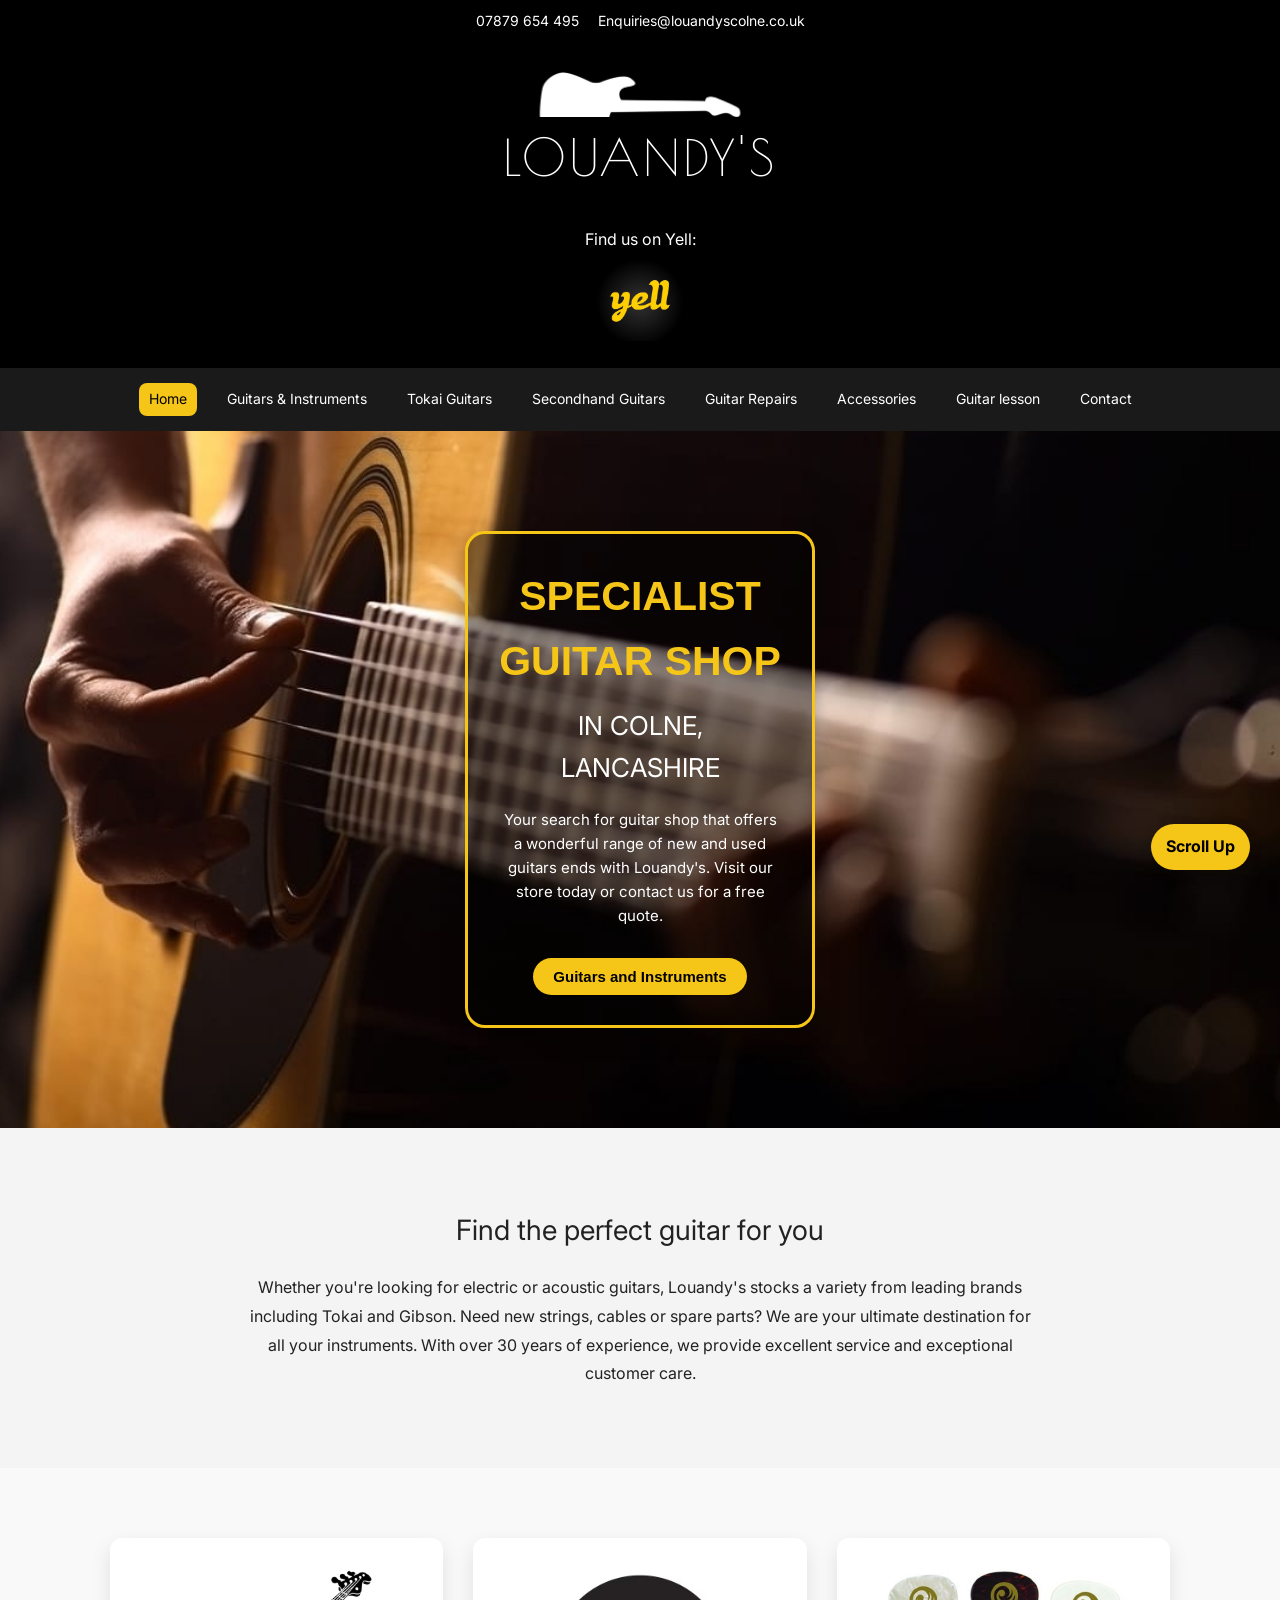
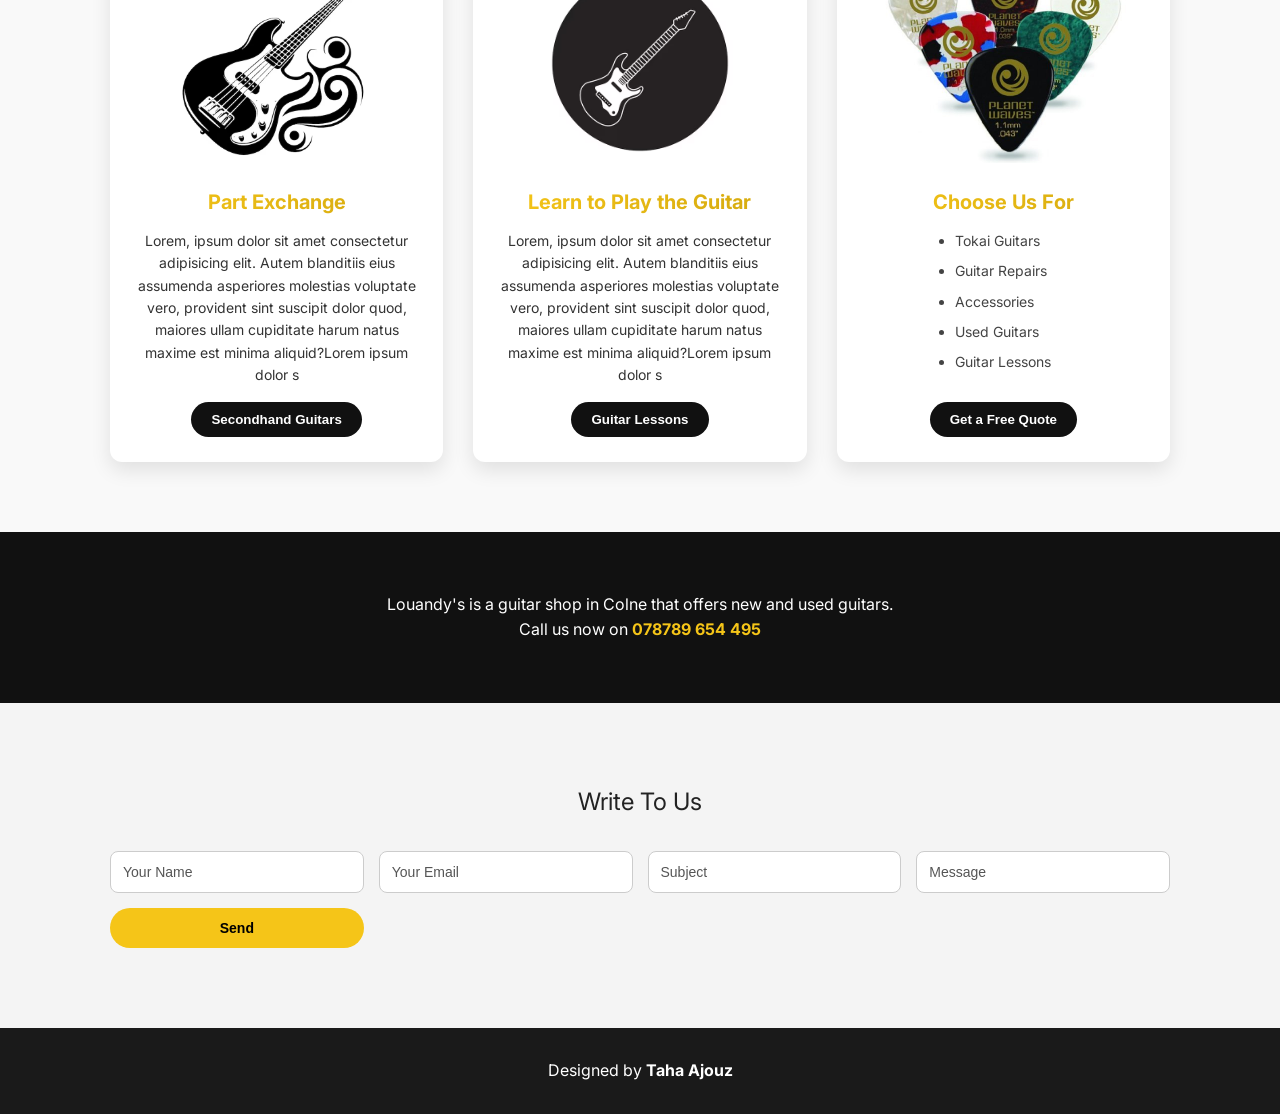
<file: index.html>
<!doctype html>
<html lang="en">
  <head>
    <meta charset="UTF-8" />
    <meta name="viewport" content="width=device-width, initial-scale=1.0" />
    <title>Music Store</title>
    <link rel="stylesheet" href="style.css" />
    <link rel="preconnect" href="https://fonts.googleapis.com" />
    <link rel="preconnect" href="https://fonts.gstatic.com" crossorigin />
    <link
      href="https://fonts.googleapis.com/css2?family=Poiret+One&family=Inter&display=swap"
      rel="stylesheet"
    />
  </head>
  <body id="scroll">
    <header class="project">
      <div class="project__main">
        <p class="project__address">
          07879 654 495
          <span class="project__address--name"
            >Enquiries@louandyscolne.co.uk</span
          >
        </p>

        <div class="project__contfirst">
          <img
            src="electric-guitar-it-is-white-icon-vector.jpg"
            alt=""
            class="project__imagetit"
          />
          <p class="project__main--title">LOUANDY'S</p>
        </div>

        <div class="project__boxyell">
          <p class="project__yell">Find us on Yell:</p>
          <img src="yell1.jpg" alt="" class="project__imageyell" />
        </div>
      </div>

      <nav class="header">
        <ul class="header__list">
          <li><a href="http://" class="nav-link home-btn">Home</a></li>
          <li><a href="#" class="nav-link">Guitars & Instruments</a></li>
          <li><a href="#" class="nav-link">Tokai Guitars</a></li>
          <li><a href="#" class="nav-link">Secondhand Guitars</a></li>
          <li><a href="#" class="nav-link">Guitar Repairs</a></li>
          <li><a href="#" class="nav-link">Accessories</a></li>
          <li><a href="#" class="nav-link">Guitar lesson</a></li>
          <li><a href="#" class="nav-link">Contact</a></li>
        </ul>
      </nav>
    </header>

    <main>
      <section>
        <!-- HERO -->
        <div class="main__details">
          <div class="main__details--back">
            <p class="main__details--tittle">SPECIALIST GUITAR SHOP</p>
            <p class="main__details--tittle2">IN COLNE, LANCASHIRE</p>
            <p class="main__text">
              Your search for guitar shop that offers a wonderful range of new
              and used guitars ends with Louandy's. Visit our store today or
              contact us for a free quote.
            </p>
            <button class="main__button">Guitars and Instruments</button>
          </div>
        </div>

        <!-- DESCRIPTION -->
        <div class="desc">
          <p class="desc__tittle">Find the perfect guitar for you</p>
          <p class="desc__text">
            Whether you're looking for electric or acoustic guitars, Louandy's
            stocks a variety from leading brands including Tokai and Gibson.
            Need new strings, cables or spare parts? We are your ultimate
            destination for all your instruments. With over 30 years of
            experience, we provide excellent service and exceptional customer
            care.
          </p>
        </div>

        <!-- CARDS -->
        <div class="info">
          <div class="info__cards">
            <div class="info__card1">
              <img src="bass.jpg" alt="" class="info__imageb" />
              <p class="info__title">Part Exchange</p>
              <p class="info__text">
                Lorem, ipsum dolor sit amet consectetur adipisicing elit. Autem
                blanditiis eius assumenda asperiores molestias voluptate vero,
                provident sint suscipit dolor quod, maiores ullam cupiditate
                harum natus maxime est minima aliquid?Lorem ipsum dolor s
              </p>
              <button>Secondhand Guitars</button>
            </div>

            <div class="info__card2">
              <img src="guitar.png" alt="" class="info__image1" />
              <p class="info__title">Learn to Play the Guitar</p>
              <p class="info__text">
                Lorem, ipsum dolor sit amet consectetur adipisicing elit. Autem
                blanditiis eius assumenda asperiores molestias voluptate vero,
                provident sint suscipit dolor quod, maiores ullam cupiditate
                harum natus maxime est minima aliquid?Lorem ipsum dolor s
              </p>
              <button>Guitar Lessons</button>
            </div>

            <div class="info__card3">
              <img src="picks.jpg" alt="" class="info__image2" />
              <p class="info__title3">Choose Us For</p>
              <ul class="info__list">
                <li>Tokai Guitars</li>
                <li>Guitar Repairs</li>
                <li>Accessories</li>
                <li>Used Guitars</li>
                <li>Guitar Lessons</li>
              </ul>
              <button class="card3but">Get a Free Quote</button>
            </div>
          </div>
        </div>

        <!-- SECOND DESCRIPTION -->
        <div class="desc2">
          <p class="desc__text2">
            Louandy's is a guitar shop in Colne that offers new and used
            guitars.<br />
            Call us now on <span class="desc__info2--num">078789 654 495</span>
          </p>
        </div>

        <!-- FEEDBACK FORM -->
        <div class="feedback">
          <p class="feedback__title">Write To Us</p>
          <div class="feedback__container">
            <input type="text" placeholder="Your Name" />
            <input type="email" placeholder="Your Email" />
            <input type="text" placeholder="Subject" />
            <input type="text" placeholder="Message" />
            <input type="submit" value="Send" />
          </div>
        </div>
      </section>

      <!-- FOOTER -->
      <div class="end">
        <footer class="designer">
          Designed by <b class="designer__name">Taha Ajouz</b><br />
          <a href="#scroll" class="scroll">Scroll Up</a>
        </footer>
      </div>
    </main>
  </body>
</html>
</file>
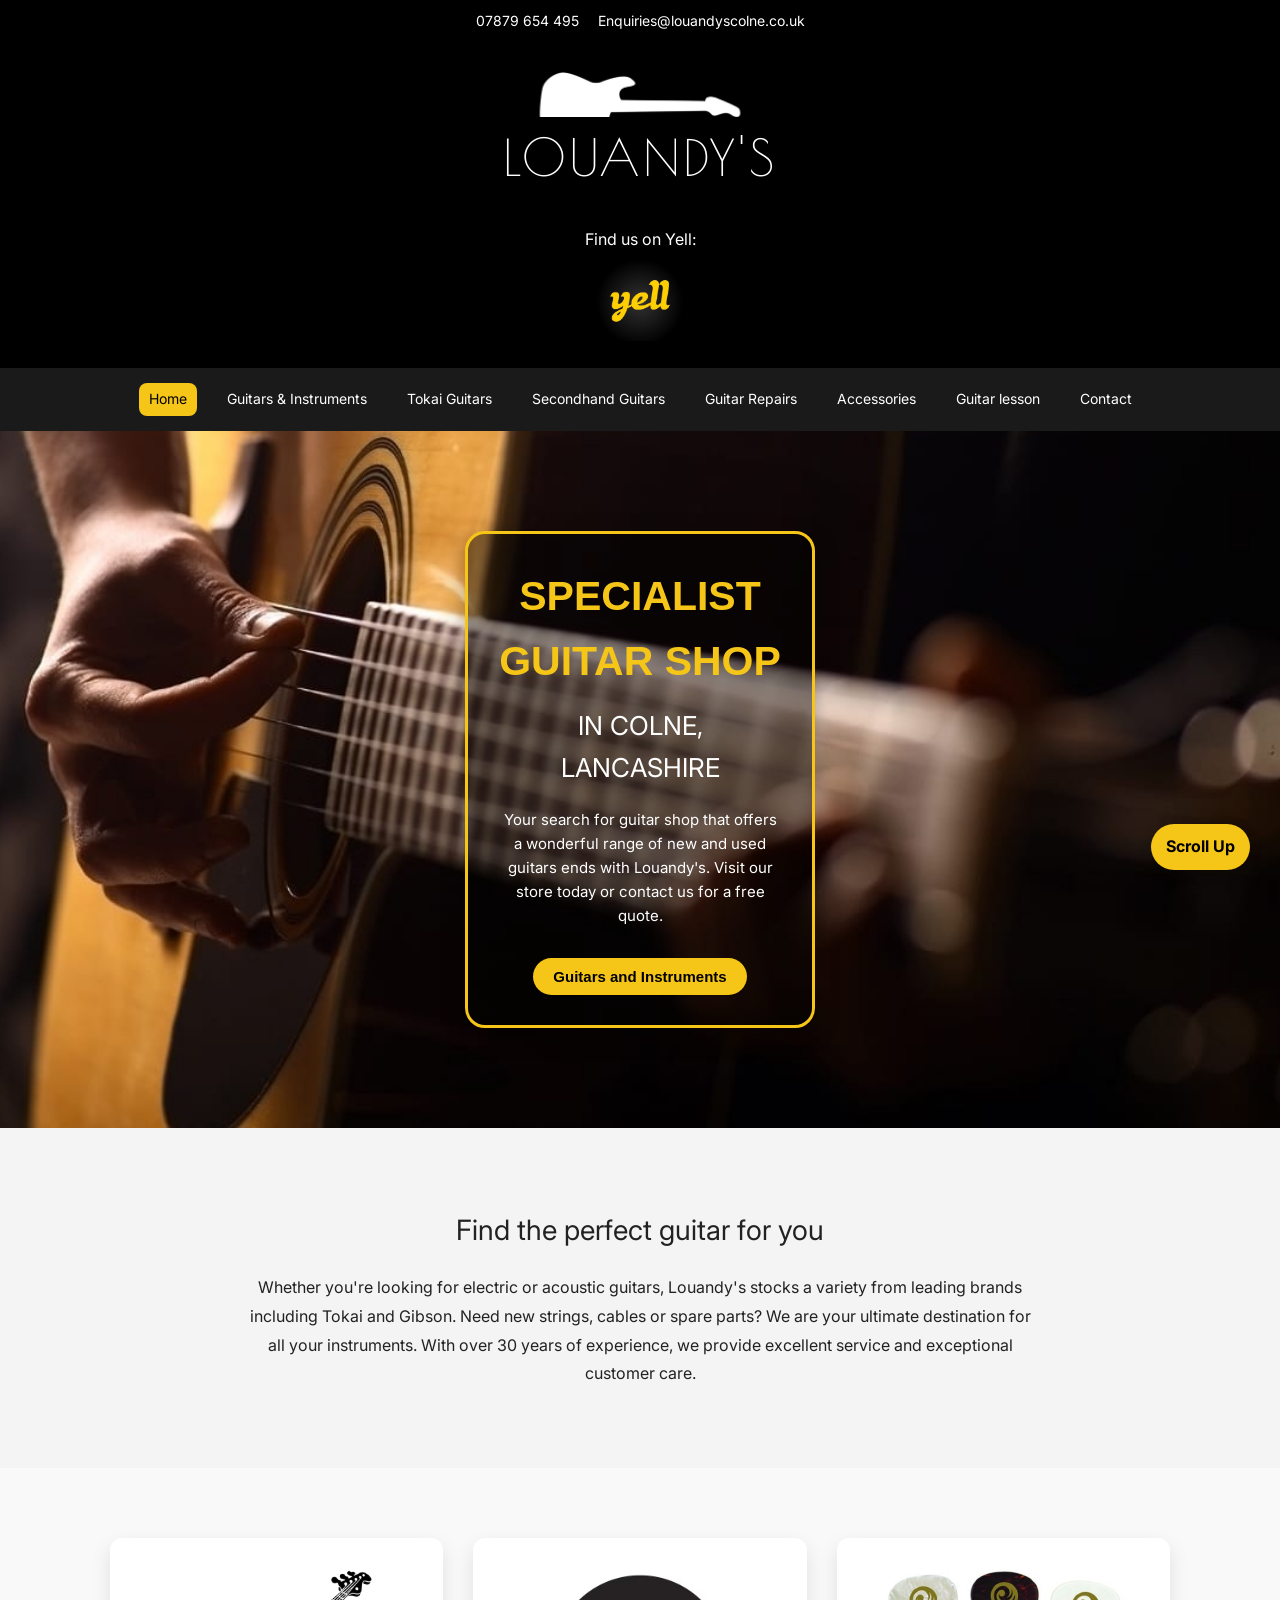
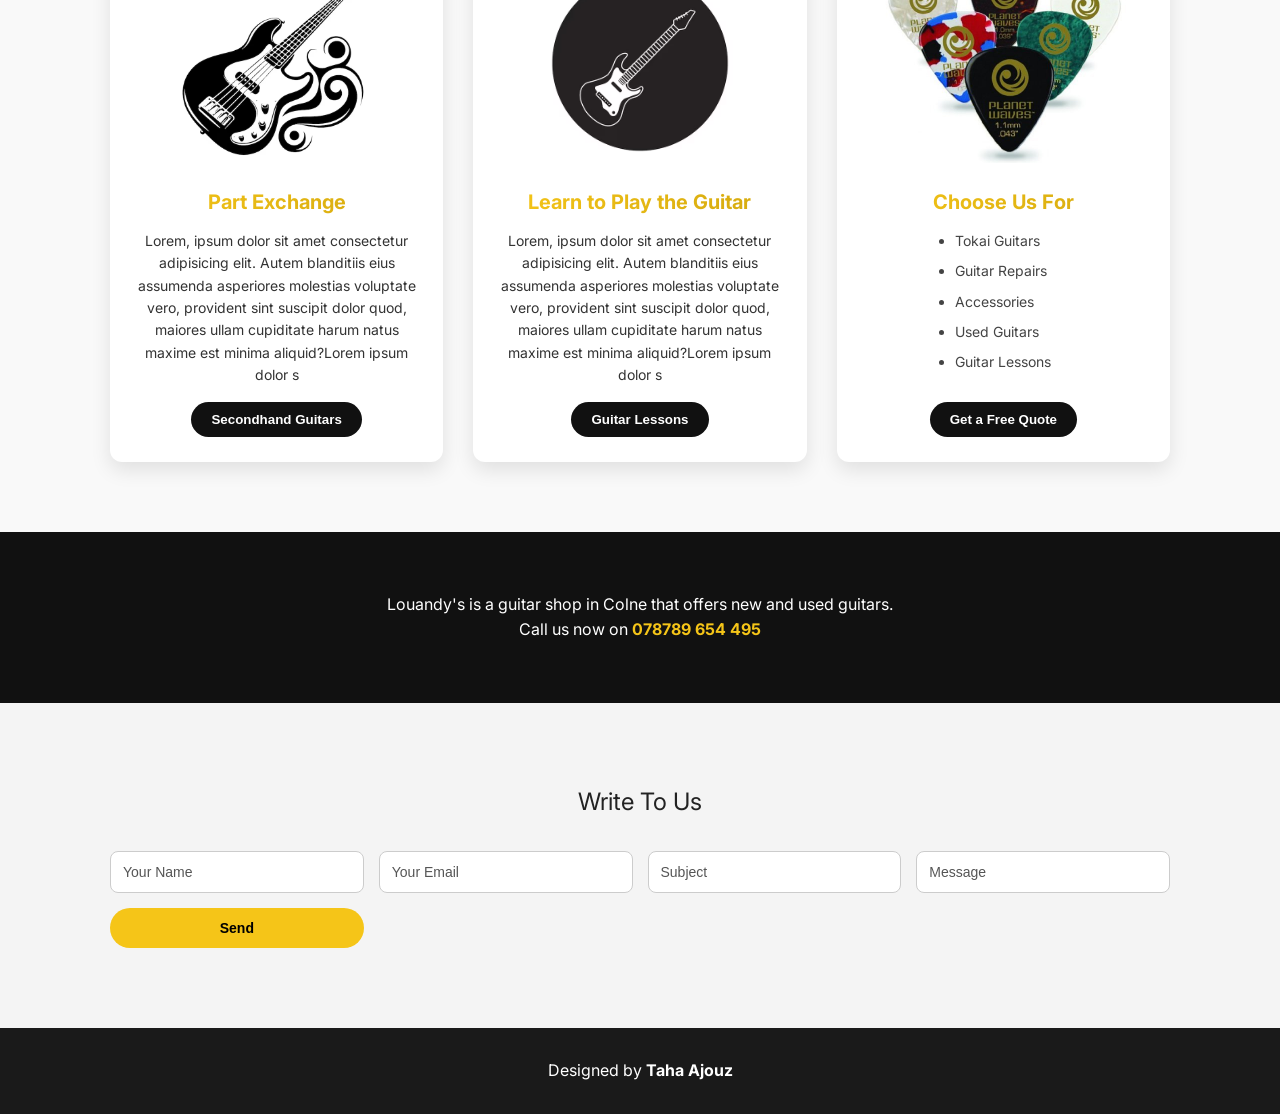
<file: Music.html>
<!doctype html>
<html lang="en">
  <head>
    <meta charset="UTF-8" />
    <meta name="viewport" content="width=device-width, initial-scale=1.0" />
    <title>Music Store</title>
    <link rel="stylesheet" href="style.css" />
    <link rel="preconnect" href="https://fonts.googleapis.com" />
    <link rel="preconnect" href="https://fonts.gstatic.com" crossorigin />
    <link
      href="https://fonts.googleapis.com/css2?family=Poiret+One&family=Inter&display=swap"
      rel="stylesheet"
    />
  </head>
  <body id="scroll">
    <header class="project">
      <div class="project__main">
        <p class="project__address">
          07879 654 495
          <span class="project__address--name"
            >Enquiries@louandyscolne.co.uk</span
          >
        </p>

        <div class="project__contfirst">
          <img
            src="electric-guitar-it-is-white-icon-vector.jpg"
            alt=""
            class="project__imagetit"
          />
          <p class="project__main--title">LOUANDY'S</p>
        </div>

        <div class="project__boxyell">
          <p class="project__yell">Find us on Yell:</p>
          <img src="yell1.jpg" alt="" class="project__imageyell" />
        </div>
      </div>

      <nav class="header">
        <ul class="header__list">
  <li><a href="http://" class="nav-link home-btn">Home</a></li>
  <li><a href="#" class="nav-link">Guitars & Instruments</a></li>
  <li><a href="#" class="nav-link">Tokai Guitars</a></li>
  <li><a href="#" class="nav-link">Secondhand Guitars</a></li>
  <li><a href="#" class="nav-link">Guitar Repairs</a></li>
  <li><a href="#" class="nav-link">Accessories</a></li>
  <li><a href="#" class="nav-link">Guitar lesson</a></li>
  <li><a href="#" class="nav-link">Contact</a></li>
</ul>

      </nav>
    </header>

    <main>
      <section>
        <!-- HERO -->
        <div class="main__details">
          <div class="main__details--back">
            <p class="main__details--tittle">SPECIALIST GUITAR SHOP</p>
            <p class="main__details--tittle2">IN COLNE, LANCASHIRE</p>
            <p class="main__text">
              Your search for guitar shop that offers a wonderful range of new
              and used guitars ends with Louandy's. Visit our store today or
              contact us for a free quote.
            </p>
            <button class="main__button">Guitars and Instruments</button>
          </div>
        </div>

        <!-- DESCRIPTION -->
        <div class="desc">
          <p class="desc__tittle">Find the perfect guitar for you</p>
          <p class="desc__text">
            Whether you're looking for electric or acoustic guitars, Louandy's
            stocks a variety from leading brands including Tokai and Gibson.
            Need new strings, cables or spare parts? We are your ultimate
            destination for all your instruments. With over 30 years of
            experience, we provide excellent service and exceptional customer
            care.
          </p>
        </div>

        <!-- CARDS -->
        <div class="info">
          <div class="info__cards">
            <div class="info__card1">
              <img src="bass.jpg" alt="" class="info__imageb" />
              <p class="info__title">Part Exchange</p>
              <p class="info__text">
                   Lorem, ipsum dolor sit amet consectetur adipisicing elit. Autem
                blanditiis eius assumenda asperiores molestias voluptate vero,
                provident sint suscipit dolor quod, maiores ullam cupiditate
                harum natus maxime est minima aliquid?Lorem ipsum dolor s
              </p>
              <button>Secondhand Guitars</button>
            </div>

            <div class="info__card2">
              <img src="guitar.png" alt="" class="info__image1" />
              <p class="info__title">Learn to Play the Guitar</p>
              <p class="info__text">
                Lorem, ipsum dolor sit amet consectetur adipisicing elit. Autem
                blanditiis eius assumenda asperiores molestias voluptate vero,
                provident sint suscipit dolor quod, maiores ullam cupiditate
                harum natus maxime est minima aliquid?Lorem ipsum dolor s
              </p>
              <button>Guitar Lessons</button>
            </div>

            <div class="info__card3">
              <img src="picks.jpg" alt="" class="info__image2" />
              <p class="info__title3">Choose Us For</p>
              <ul class="info__list">
                <li>Tokai Guitars</li>
                <li>Guitar Repairs</li>
                <li>Accessories</li>
                <li>Used Guitars</li>
                <li>Guitar Lessons</li>
              </ul>
              <button class="card3but">Get a Free Quote</button>
            </div>
          </div>
        </div>

        <!-- SECOND DESCRIPTION -->
        <div class="desc2">
          <p class="desc__text2">
            Louandy's is a guitar shop in Colne that offers new and used
            guitars.<br />
            Call us now on <span class="desc__info2--num">078789 654 495</span>
          </p>
        </div>

        <!-- FEEDBACK FORM -->
        <div class="feedback">
          <p class="feedback__title">Write To Us</p>
          <div class="feedback__container">
            <input type="text" placeholder="Your Name" />
            <input type="email" placeholder="Your Email" />
            <input type="text" placeholder="Subject" />
            <input type="text" placeholder="Message" />
            <input type="submit" value="Send" />
          </div>
        </div>
      </section>

      <!-- FOOTER -->
      <div class="end">
        <footer class="designer">
          Designed by <b class="designer__name">Taha Ajouz</b><br />
          <a href="#scroll" class="scroll">Scroll Up</a>
        </footer>
      </div>
    </main>
  </body>
</html>
</file>
<file: style.css>
* {
  margin: 0;
  padding: 0;
  box-sizing: border-box;
}

html {
  scroll-behavior: smooth; /* smooth scroll for anchor links */
}

body {
  font-family: 'Inter', sans-serif;
  line-height: 1.6;
  color: #222;
  overflow-x: hidden;
}

/* =========================
   GLOBAL SECTION STYLING
========================= */
section,
.desc,
.info,
.desc2,
.feedback,
.end {
  width: 100%;
  padding-left: 0;
  padding-right: 0;
  margin: 0;
}

/* Inner content max width & padding */
.project__main,
.desc__content,
.info__cards,
.feedback__container {
  max-width: 1100px;
  margin: 0 auto;
  padding: 0 20px;
}

/* =========================
   HEADER TOP AREA
========================= */
.project {
  background: #000000;
  color: white;
}

.project__address {
  text-align: center;
  padding: 10px 0;
  font-size: 14px;
}

.project__address--name {
  margin-left: 15px;
}

/* =========================
   TITLE AREA
========================= */
.project__contfirst {
  display: flex;
  flex-direction: column;
  align-items: center;
  padding: 30px 0;
}

.project__imagetit {
  width: 240px;
}

.project__main--title {
  font-family: 'Poiret One', cursive;
  font-size: 50px; /* keep it big as requested */
  letter-spacing: 3px;
}

/* =========================
   YELL SECTION
========================= */
.project__boxyell {
  text-align: center;
  padding-bottom: 20px;
}

.project__imageyell {
  width: 120px;
  margin-top: 8px;
}

/* =========================
   NAVIGATION
========================= */
.header {
  background: #1a1a1a;
}

.header__list {
  list-style: none;
  display: flex;
  flex-wrap: wrap;
  justify-content: center;
  gap: 20px;
  padding: 15px;
}

.header__list li a {
  text-decoration: none;
  color: white;
  font-size: 14px;
  transition: 0.3s;
}

.header__list li a:hover {
  color: #f5c518;
}

/* =========================
   HERO SECTION
========================= */
.main__details {
  position: relative;
  display: flex;
  justify-content: center;
  align-items: center;
  text-align: center;
  width: 100%;
  min-height: 400px; /* initial height */
  padding: 150px 20px;
  overflow: hidden;
}

/* Background image with ::before */
.main__details::before {
  content: '';
  position: absolute;
  top: 0;
  left: 0;
  width: 100%;
  height: 100%;
  background: url('Guii.jpeg') center/cover no-repeat;
  opacity: 1;
  z-index: 1;
}

/* Overlay container */
.main__details--back {
  position: relative;
  z-index: 2;
  background: rgba(0, 0, 0, 0.45);
  padding: 50px;
  max-width: 500px;
  border-radius: 20px;
  border: 3px solid #f5c518;
  text-align: center;
  box-shadow: 0 8px 25px rgba(0, 0, 0, 0.3);
  color: white;
}

/* HERO TITLE */
.main__details--tittle {
  font-size: 57px; /* keep big as requested */
  font-weight: bold;
  margin-bottom: 10px;
  font-family: Arial, Helvetica, sans-serif;
  color: #f5c518;
}

.main__details--tittle2 {
  font-size: 28px;
  margin-bottom: 20px;
}

/* HERO TEXT */
.main__text {
  margin: 20px 0 30px;
  font-size: 16px;
}

/* HERO BUTTON */
.main__button {
  padding: 14px 30px;
  border: none;
  background: #f5c518;
  color: black;
  cursor: pointer;
  font-weight: bold;
  border-radius: 25px;
  font-size: 16px;
  transition: 0.3s;
}

.main__button:hover {
  background: #d4a90f;
}

/* =========================
   DESCRIPTION
========================= */
.desc {
  background: #f4f4f4;
  padding: 80px 0;
  text-align: center;
}

.desc__tittle {
  font-size: 28px;
  margin-bottom: 20px;
}

.desc__text {
  max-width: 800px;
  margin: 0 auto;
  font-size: 16px;
  line-height: 1.8;
}

/* =========================
   CARDS SECTION
========================= */
.info {
  background: #f9f9f9;
  padding: 70px 0;
}

.info__cards {
  display: grid;
  grid-template-columns: repeat(auto-fit, minmax(280px, 1fr));
  gap: 30px;
  max-width: 1100px;
  margin: 0 auto;
  padding: 0 20px;
}

.info__card1,
.info__card2,
.info__card3 {
  background: #ffffff;
  padding: 25px;
  border-radius: 12px;
  text-align: center;
  box-shadow: 0 8px 20px rgba(0, 0, 0, 0.1);
  transition: 0.3s;
}

.info__card1:hover,
.info__card2:hover,
.info__card3:hover {
  transform: translateY(-6px);
  box-shadow: 0 12px 25px rgba(0, 0, 0, 0.15);
}

.info__imageb,
.info__image1,
.info__image2 {
  width: 100%;
  height: 200px;
  object-fit: cover;
  border-radius: 8px;
  margin-bottom: 15px;
  max-width: 250px;
}

/* Card Titles - gradient & cool */
.info__title,
.info__title3 {
  font-size: 20px;
  margin-bottom: 12px;
  font-weight: bold;
  background: linear-gradient(90deg, #f5c518, #d4a90f);
  -webkit-background-clip: text;
  -webkit-text-fill-color: transparent;
}

/* Card text */
.info__text {
  font-size: 14px;
  margin-bottom: 15px;
  color: #333;
}

/* Buttons */
.info__card1 button,
.info__card2 button,
.card3but {
  padding: 10px 20px;
  border: none;
  background: #111;
  color: white;
  cursor: pointer;
  border-radius: 20px;
  font-weight: bold;
  transition: 0.3s;
  display: block;
  margin: 0 auto;
}
/* Home button shake animation */
@keyframes shake {
  0% {
    transform: translateX(0);
  }
  20% {
    transform: translateX(-3px);
  }
  40% {
    transform: translateX(3px);
  }
  60% {
    transform: translateX(-3px);
  }
  80% {
    transform: translateX(3px);
  }
  100% {
    transform: translateX(0);
  }
}

/* Apply shake */
.home-btn {
  position: relative;
  display: inline-block;
  text-decoration: none;
  transition: 0.3s;
  padding: 5px 10px;
}

/* Shake on hover */
.home-btn:hover {
  animation: shake 0.5s;
}

/* Make Home button inline and relative */
.home-btn {
  position: relative; /* needed for glow */
  display: inline-block; /* stays inline with other navbar links */
  color: black !important;
  text-decoration: none;
  padding: 5px 10px;
  transition: 0.3s;
  background-color: #f5c518;
  border-radius: 8px;
}

/* Shake on hover */
.home-btn:hover {
  animation: shake 0.5s;
}

.info__card1 button:hover,
.info__card2 button:hover,
.card3but:hover {
  background: #000000;
  color: #f5c518;
}

/* "Choose Us For" list centered with bullets */
.info__card3 ul.info__list {
  list-style-type: disc;
  padding-left: 0;
  display: inline-block;
  text-align: left;
  margin: 0 auto 20px;
}

.info__card3 ul.info__list li {
  margin-bottom: 8px;
  font-size: 14px;
  color: #444;
}

/* =========================
   SECOND DESCRIPTION
========================= */
.desc2 {
  background: #111;
  color: white;
  padding: 60px 0;
  text-align: center;
}

.desc__info2--num {
  color: #f5c518;
  font-weight: bold;
}

/* =========================
   FEEDBACK FORM
========================= */
.feedback {
  background: #f4f4f4;
  padding: 80px 0;
  text-align: center;
}

.feedback__title {
  font-size: 24px;
  margin-bottom: 30px;
}

.feedback__container {
  display: grid;
  grid-template-columns: repeat(auto-fit, minmax(250px, 1fr));
  gap: 15px;
  max-width: 1100px;
  margin: 0 auto;
  padding: 0 20px;
}

.feedback__container input {
  width: 100%;
  padding: 12px;
  border-radius: 8px;
  border: 1px solid #ccc;
  font-size: 14px;
}
/* General navbar link */
.nav-link {
  color: white;
  text-decoration: none;
  font-size: 14px;
  padding: 5px 10px;
  display: inline-block; /* keep inline */
  transition: 0.3s;
}

/* Hover effect for all links (optional color change) */
.nav-link:hover {
  color: #f5c518;
}

.feedback__container input[type='submit'] {
  background: #f5c518;
  color: black;
  border: none;
  cursor: pointer;
  border-radius: 25px;
  font-weight: bold;
}

.feedback__container input[type='submit']:hover {
  background: #d4a90f;
}

/* =========================
   FOOTER
========================= */
.end {
  background: #1a1a1a;
  color: white;
  padding: 30px 0;
  text-align: center;
}

/* =========================
   SCROLL UP FIXED BUTTON
========================= */
.scroll {
  position: fixed;
  bottom: 30px;
  right: 30px;
  background: #f5c518;
  color: black;
  padding: 10px 15px;
  border-radius: 25px;
  text-decoration: none;
  font-weight: bold;
  box-shadow: 0 4px 12px rgba(0, 0, 0, 0.3);
  transition: 0.3s;
  z-index: 999;
}

.scroll:hover {
  background: #d4a90f;
}
/* =========================
   FEEDBACK FORM INPUTS
========================= */
.feedback__container input,
.feedback__container textarea {
  width: 100%;
  padding: 12px;
  border-radius: 8px;
  border: 1px solid #ccc;
  font-size: 14px;
  background-color: #fff; /* default light input background */
  color: #222; /* default text color */
  transition: 0.3s;
  outline: none;
}

/* Placeholder styling (always visible) */
.feedback__container input::placeholder,
.feedback__container textarea::placeholder {
  color: #555;
  opacity: 1;
}

/* Input focus state */
.feedback__container input:focus,
.feedback__container textarea:focus {
  border-color: #f5c518;
  box-shadow: 0 0 5px rgba(245, 197, 24, 0.5);
}

/* Submit button */
.feedback__container input[type='submit'] {
  background: #f5c518;
  color: black;
  border: none;
  cursor: pointer;
  border-radius: 25px;
  font-weight: bold;
  font-size: 14px;
  padding: 12px 25px;
  transition: 0.3s;
}

.feedback__container input[type='submit']:hover {
  background: #d4a90f;
  color: black;
}

/* =========================
   Media Queries - shrink container & text
========================= */

/* Tablets */
@media (max-width: 1350px) {
  .main__details {
    padding: 100px 15px;
    min-height: 300px; /* smaller container height */
  }
  .main__details--back {
    padding: 30px;
    max-width: 350px;
  }
  .main__details--tittle {
    font-size: 41px; /* shrink text */
  }
  .main__details--tittle2 {
    font-size: 26px; /* shrink text */
  }
  .main__text {
    font-size: 15px;
  }
  .main__button {
    padding: 10px 20px;
    font-size: 15px;
  }
}

/* Mobile */
@media (max-width: 900px) {
  .main__details {
    padding: 60px 10px;
    min-height: 200px; /* smaller container height */
  }
  .main__details--back {
    padding: 20px;
    max-width: 250px;
  }
  .main__details--tittle {
    font-size: 29px; /* shrink text */
  }
  .main__details--tittle2 {
    font-size: 20px; /* shrink text */
  }
  .main__text {
    font-size: 14px;
  }
  .main__button {
    padding: 8px 16px;
    font-size: 14px;
  }
}

/* Mobile */
@media (max-width: 600px) {
  .main__details {
    padding: 60px 10px;
    min-height: 200px; /* smaller container height */
  }
  .main__details--back {
    padding: 20px;
    max-width: 250px;
  }
  .main__details--tittle {
    font-size: 23px; /* shrink text */
  }
  .main__details--tittle2 {
    font-size: 17px; /* shrink text */
  }
  .main__text {
    font-size: 12px;
  }
  .main__button {
    padding: 8px 16px;
    font-size: 14px;
  }
}
</file>
